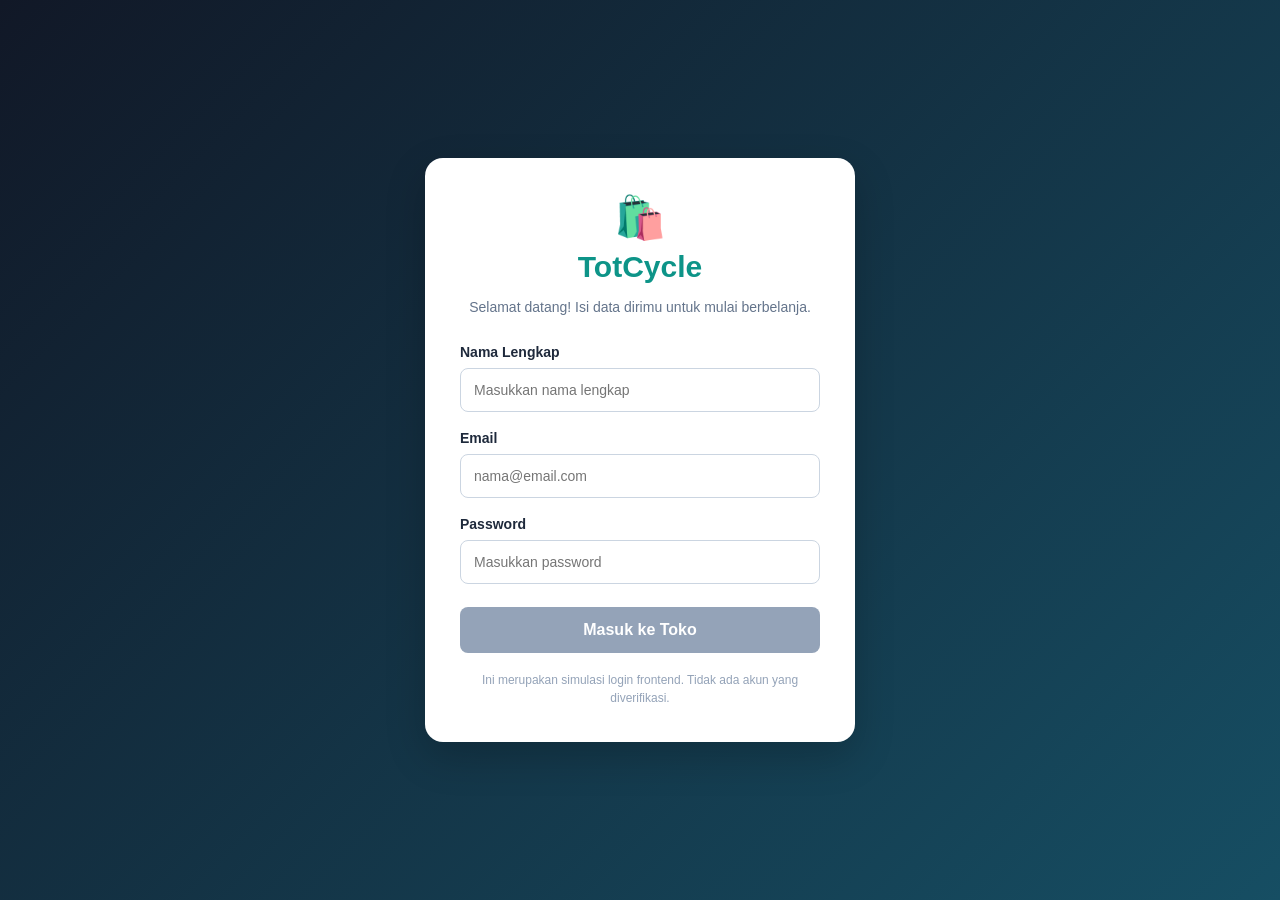
<file: index.html>
<!DOCTYPE html>
<html lang="id">

<head>
    <meta charset="UTF-8">
    <meta name="viewport" content="width=device-width, initial-scale=1.0">
    <title>Login - TotCycle</title>
    <link rel="stylesheet" href="login.css">
    <script src="login.js" defer></script>
</head>

<body>

    <main class="login-container">
        <div class="login-card">

            <div class="logo">🛍️</div>
            <h1>TotCycle</h1>
            <p class="subtitle">Selamat datang! Isi data dirimu untuk mulai berbelanja.</p>

            <form id="login-form">
                <div class="form-group">
                    <label for="nama">Nama Lengkap</label>
                    <input type="text" id="nama" name="nama" placeholder="Masukkan nama lengkap" autocomplete="name"
                        required>
                </div>

                <div class="form-group">
                    <label for="email">Email</label>
                    <input type="email" id="email" name="email" placeholder="nama@email.com" autocomplete="email"
                        required>
                </div>

                <div class="form-group">
                    <label for="password">Password</label>
                    <input type="password" id="password" name="password" placeholder="Masukkan password"
                        autocomplete="current-password" required>
                </div>

                <button type="submit" id="login-button" disabled>
                    Masuk ke Toko
                </button>

                <p class="note">
                    Ini merupakan simulasi login frontend.
                    Tidak ada akun yang diverifikasi.
                </p>
            </form>

        </div>
    </main>

</body>

</html>
</file>
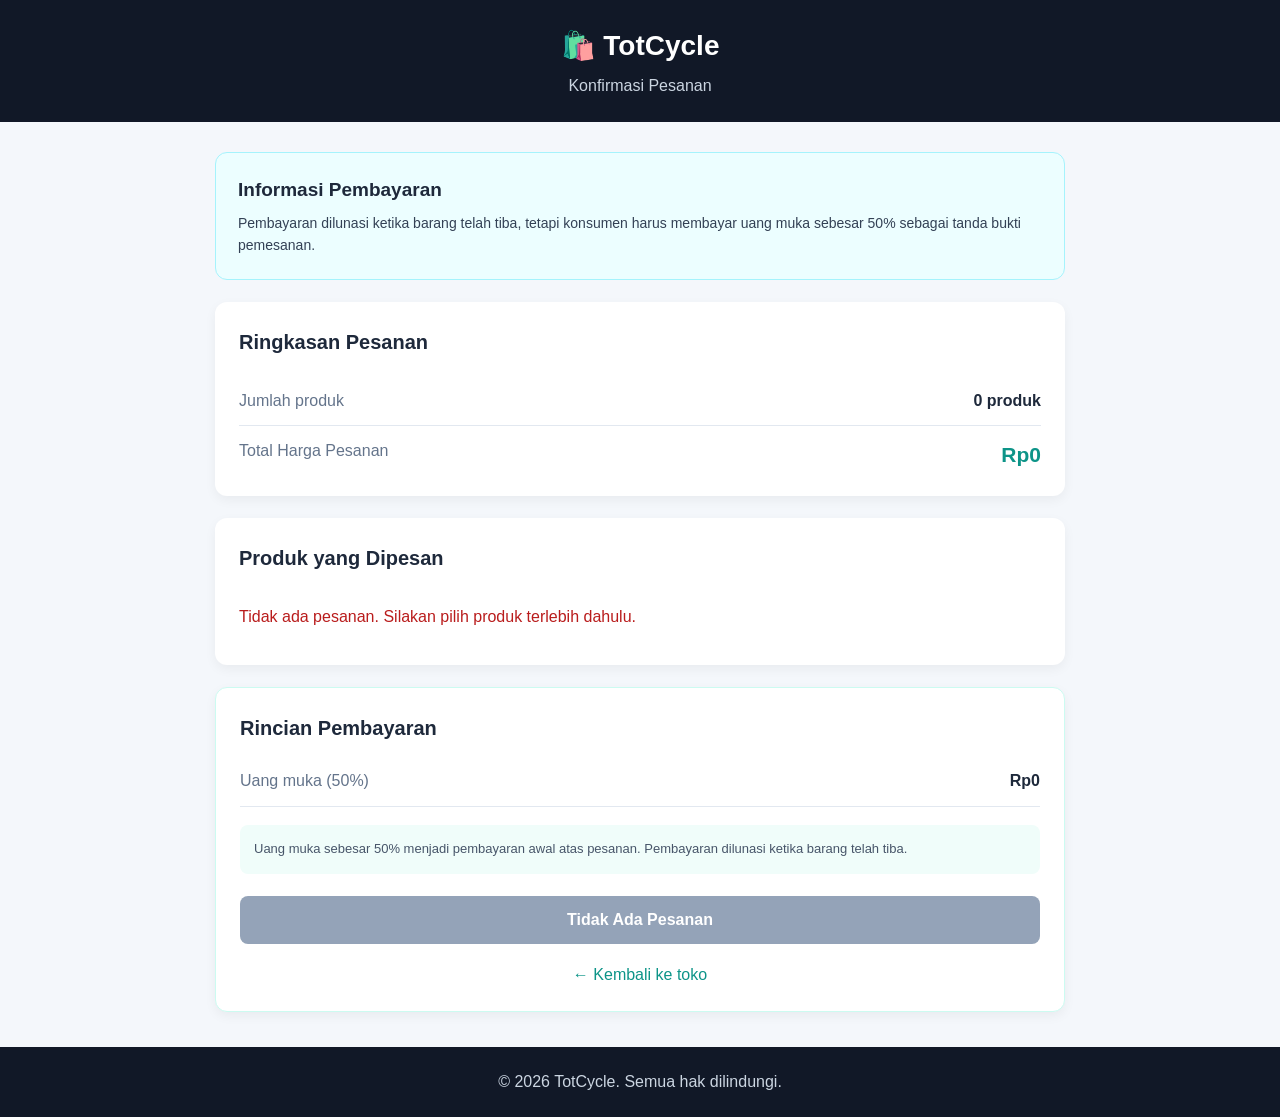
<file: konfirmasi.html>
<!DOCTYPE html>
<html lang="id">

<head>
    <meta charset="UTF-8">
    <meta name="viewport" content="width=device-width, initial-scale=1.0">
    <title>Konfirmasi Pesanan - TotCycle</title>
    <link rel="stylesheet" href="konfirmasi.css">
    <script src="konfirmasi.js" defer></script>
</head>

<body>

    <header class="navbar">
        <h1>🛍️ TotCycle</h1>
        <p>Konfirmasi Pesanan</p>
    </header>

    <main class="container">

        <section class="payment-info">
            <div>
                <h2>Informasi Pembayaran</h2>
                <p>
                    Pembayaran dilunasi ketika barang telah tiba,
                    tetapi konsumen harus membayar uang muka sebesar
                    50% sebagai tanda bukti pemesanan.
                </p>
            </div>
        </section>

        <section class="order-card">
            <h2>Ringkasan Pesanan</h2>

            <div class="summary-row">
                <span>Jumlah produk</span>
                <strong id="item-count">0 produk</strong>
            </div>

            <div class="summary-row total-row">
                <span>Total Harga Pesanan</span>
                <strong id="total-price">Rp0</strong>
            </div>
        </section>

        <section class="order-card">
            <h2>Produk yang Dipesan</h2>

            <div id="product-list"></div>
        </section>

        <section class="payment-card">
            <h2>Rincian Pembayaran</h2>

            <div class="summary-row">
                <span>Uang muka (50%)</span>
                <strong id="dp-total">Rp0</strong>
            </div>

            <p class="payment-note">
                Uang muka sebesar 50% menjadi pembayaran awal
                atas pesanan. Pembayaran dilunasi ketika
                barang telah tiba.
            </p>

            <button id="agree-button">
                Setuju &amp; Konfirmasi Pesanan
            </button>

            <p id="confirmation-message" role="status"></p>

            <a href="toko.html" class="back-link">
                ← Kembali ke toko
            </a>
        </section>

    </main>

    <footer>
        <p>&copy; 2026 TotCycle. Semua hak dilindungi.</p>
    </footer>

</body>

</html>
</file>
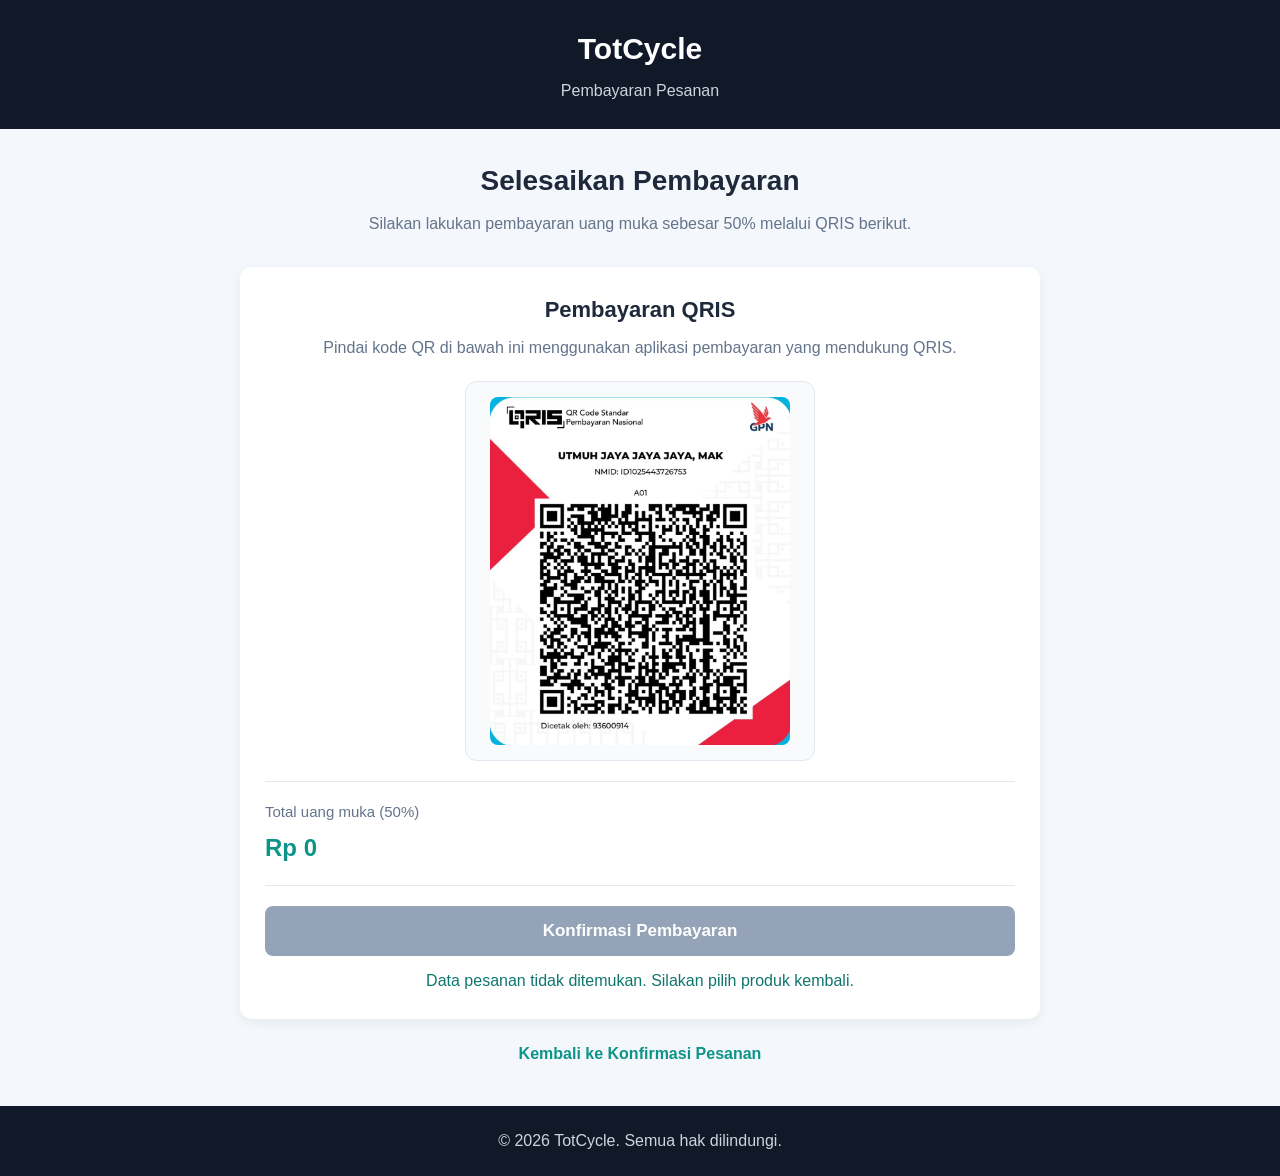
<file: pembayaran.html>
<!DOCTYPE html>
<html lang="id">

<head>
    <meta charset="UTF-8">
    <meta name="viewport" content="width=device-width, initial-scale=1.0">
    <title>Pembayaran - TotCycle</title>
    <link rel="stylesheet" href="pembayaran.css">
</head>

<body>

    <header class="navbar">
        <h1>TotCycle</h1>
        <p>Pembayaran Pesanan</p>
    </header>

    <main class="container">
        <section class="intro">
            <h2>Selesaikan Pembayaran</h2>
            <p>
                Silakan lakukan pembayaran uang muka sebesar 50%
                melalui QRIS berikut.
            </p>
        </section>

        <section class="payment-card">
            <h3>Pembayaran QRIS</h3>

            <p class="payment-description">
                Pindai kode QR di bawah ini menggunakan aplikasi
                pembayaran yang mendukung QRIS.
            </p>

            <div class="qris-container">
                <img src="bayar.jpeg" alt="Kode QRIS pembayaran TotCycle" class="qris-image">
            </div>

            <div class="payment-summary">
                <span>Total uang muka (50%)</span>
                <strong id="dp-total">Rp0</strong>
            </div>

            <button id="confirm-payment" type="button">
                Konfirmasi Pembayaran
            </button>

            <p id="payment-message" aria-live="polite"></p>
        </section>

        <div class="back-container">
            <a href="konfirmasi.html" class="back-link">
                Kembali ke Konfirmasi Pesanan
            </a>
        </div>
    </main>

    <footer>
        <p>&copy; 2026 TotCycle. Semua hak dilindungi.</p>
    </footer>

    <script src="pembayaran.js"></script>
</body>

</html>
</file>
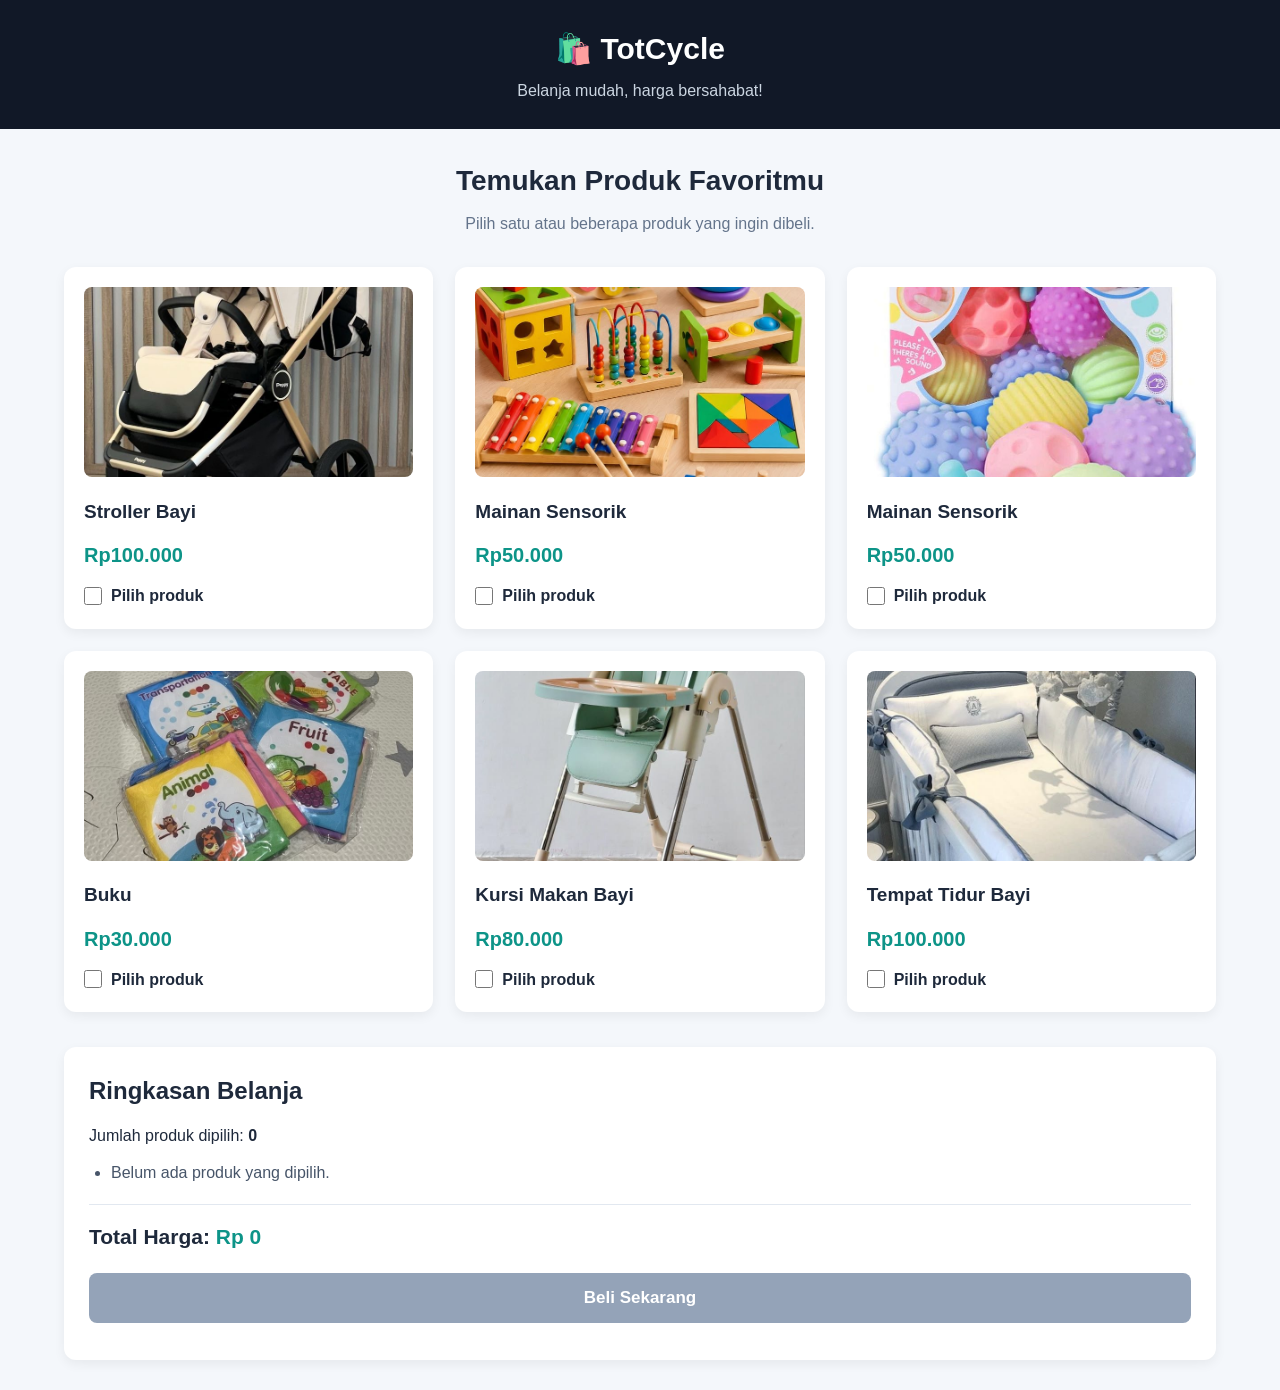
<file: toko.html>
<!DOCTYPE html>
<html lang="id">

<head>
    <meta charset="UTF-8">
    <meta name="viewport" content="width=device-width, initial-scale=1.0">
    <title>TotCycle - Toko Online</title>
    <link rel="stylesheet" href="style.css">
</head>

<body>

    <header class="navbar">
        <h1>🛍️ TotCycle</h1>
        <p>Belanja mudah, harga bersahabat!</p>
    </header>

    <main class="container">
        <section class="intro">
            <h2>Temukan Produk Favoritmu</h2>
            <p>Pilih satu atau beberapa produk yang ingin dibeli.</p>
        </section>

        <section class="product-list">

            <article class="product">
                <img src="bayi.jpeg" alt="Headphone Wireless">
                <h3>Stroller Bayi</h3>
                <p class="price">Rp100.000</p>
                <label class="choose">
                    <input type="checkbox" class="product-check" data-name="Stroler Bayi" value="100000">
                    Pilih produk
                </label>
            </article>

            <article class="product">
                <img src="mainan1.jpeg" alt="Smartwatch">
                <h3>Mainan Sensorik</h3>
                <p class="price">Rp50.000</p>
                <label class="choose">
                    <input type="checkbox" class="product-check" data-name="Mainan Sensorik" value="50000">
                    Pilih produk
                </label>
            </article>

            <article class="product">
                <img src="mainan2.jpeg" alt="Tas Backpack">
                <h3>Mainan Sensorik</h3>
                <p class="price">Rp50.000</p>
                <label class="choose">
                    <input type="checkbox" class="product-check" data-name="Mainan Sensorik" value="50000">
                    Pilih produk
                </label>
            </article>

            <article class="product">
                <img src="buku.jpeg" alt="Sneakers">
                <h3>Buku</h3>
                <p class="price">Rp30.000</p>
                <label class="choose">
                    <input type="checkbox" class="product-check" data-name="Buku" value="30000">
                    Pilih produk
                </label>
            </article>

            <article class="product">
                <img src="kursi.jpeg" alt="Keyboard">
                <h3>Kursi Makan Bayi</h3>
                <p class="price">Rp80.000</p>
                <label class="choose">
                    <input type="checkbox" class="product-check" data-name="Kursi Makan Bayi" value="80000">
                    Pilih produk
                </label>
            </article>

            <article class="product">
                <img src="kasur.jpeg" alt="Lorem">
                <h3>Tempat Tidur Bayi</h3>
                <p class="price">Rp100.000</p>
                <label class="choose">
                    <input type="checkbox" class="product-check" data-name="Tempat Tidur Bayi" value="100000">
                    Pilih produk
                </label>
            </article>

        </section>

        <section class="checkout">
            <h2>Ringkasan Belanja</h2>
            <p>Jumlah produk dipilih: <strong id="item-count">0</strong></p>
            <ul id="selected-products">
                <li>Belum ada produk yang dipilih.</li>
            </ul>
            <p class="total">
                Total Harga: <span id="total-price">Rp0</span>
            </p>
            <button id="buy-button" disabled>Beli Sekarang</button>
            <p id="message" role="status"></p>
        </section>
    </main>

    <script src="script.js"></script>
</body>

</html>
</file>
<file: login.css>
* {
    margin: 0;
    padding: 0;
    box-sizing: border-box;
}

body {
    font-family: Arial, sans-serif;
    background: linear-gradient(135deg, #111827, #164e63);
    min-height: 100vh;
    color: #1e293b;
}

.login-container {
    min-height: 100vh;
    display: flex;
    justify-content: center;
    align-items: center;
    padding: 24px;
}

.login-card {
    width: 100%;
    max-width: 430px;
    background-color: white;
    padding: 35px;
    border-radius: 18px;
    box-shadow: 0 15px 40px rgba(0, 0, 0, 0.2);
}

.logo {
    font-size: 42px;
    text-align: center;
    margin-bottom: 8px;
}

.login-card h1 {
    text-align: center;
    color: #0d9488;
    font-size: 30px;
}

.subtitle {
    text-align: center;
    color: #64748b;
    font-size: 14px;
    line-height: 1.6;
    margin: 12px 0 25px;
}

.form-group {
    margin-bottom: 18px;
}

.form-group label {
    display: block;
    font-weight: bold;
    font-size: 14px;
    margin-bottom: 8px;
}

.form-group input {
    width: 100%;
    padding: 13px;
    border: 1px solid #cbd5e1;
    border-radius: 8px;
    font-size: 14px;
    outline: none;
    transition: border-color 0.2s;
}

.form-group input:focus {
    border-color: #0d9488;
    box-shadow: 0 0 0 3px rgba(13, 148, 136, 0.12);
}

#login-button {
    width: 100%;
    padding: 14px;
    margin-top: 5px;
    border: none;
    border-radius: 8px;
    background-color: #0d9488;
    color: white;
    font-size: 16px;
    font-weight: bold;
    cursor: pointer;
    transition: background-color 0.2s;
}

#login-button:hover:not(:disabled) {
    background-color: #0f766e;
}

#login-button:disabled {
    background-color: #94a3b8;
    cursor: not-allowed;
}

.note {
    text-align: center;
    color: #94a3b8;
    font-size: 12px;
    line-height: 1.5;
    margin-top: 18px;
}

@media (max-width: 480px) {
    .login-card {
        padding: 25px 20px;
    }
}
</file>
<file: konfirmasi.css>
* {
    margin: 0;
    padding: 0;
    box-sizing: border-box;
}

body {
    font-family: Arial, sans-serif;
    background: #f4f7fb;
    color: #1e293b;
    line-height: 1.6;
}

.navbar {
    background: #111827;
    color: white;
    text-align: center;
    padding: 24px 15px;
}

.navbar h1 {
    font-size: 28px;
    margin-bottom: 4px;
}

.navbar p {
    color: #cbd5e1;
}

.container {
    width: 90%;
    max-width: 850px;
    margin: 30px auto;
}

.payment-info {
    display: flex;
    gap: 15px;
    align-items: flex-start;
    background: #ecfeff;
    border: 1px solid #a5f3fc;
    border-radius: 12px;
    padding: 22px;
    margin-bottom: 22px;
}

.info-icon {
    font-size: 25px;
}

.payment-info h2 {
    font-size: 19px;
    margin-bottom: 6px;
}

.payment-info p {
    color: #334155;
    font-size: 14px;
}

.order-card,
.payment-card {
    background: white;
    padding: 24px;
    border-radius: 12px;
    box-shadow: 0 4px 12px rgba(0, 0, 0, 0.05);
    margin-bottom: 22px;
}

.order-card h2,
.payment-card h2 {
    font-size: 20px;
    margin-bottom: 18px;
}

.summary-row {
    display: flex;
    justify-content: space-between;
    align-items: flex-start;
    gap: 15px;
    padding: 12px 0;
    border-bottom: 1px solid #e2e8f0;
}

.summary-row span {
    color: #64748b;
}

.summary-row strong {
    text-align: right;
    overflow-wrap: anywhere;
}

.total-row {
    border-bottom: none;
    padding-bottom: 0;
}

.total-row strong {
    color: #0d9488;
    font-size: 21px;
}

.order-item {
    display: flex;
    align-items: center;
    gap: 15px;
    padding: 15px 0;
    border-bottom: 1px solid #e2e8f0;
}

.order-item:last-child {
    border-bottom: none;
}

.order-item img {
    width: 85px;
    height: 85px;
    object-fit: cover;
    border-radius: 8px;
    background: #f1f5f9;
}

.product-details {
    flex: 1;
    min-width: 0;
}

.product-details h3 {
    font-size: 16px;
    margin-bottom: 5px;
    overflow-wrap: anywhere;
}

.product-details p {
    color: #64748b;
    font-size: 13px;
}

.product-price {
    text-align: right;
    min-width: 125px;
}

.product-price .dp {
    color: #0d9488;
    font-weight: bold;
    margin-top: 5px;
}

.payment-card {
    border: 1px solid #ccfbf1;
}

.payment-card h2 {
    margin-bottom: 12px;
}

.payment-note {
    margin-top: 18px;
    padding: 14px;
    background: #f0fdfa;
    border-radius: 8px;
    color: #475569;
    font-size: 13px;
}

#agree-button {
    width: 100%;
    padding: 15px;
    margin-top: 22px;
    border: none;
    border-radius: 8px;
    background: #0d9488;
    color: white;
    font-size: 16px;
    font-weight: bold;
    cursor: pointer;
}

#agree-button:hover {
    background: #0f766e;
}

#agree-button:disabled {
    background: #94a3b8;
    cursor: default;
}

#confirmation-message {
    margin-top: 15px;
    text-align: center;
    color: #0f766e;
    font-weight: bold;
}

.back-link {
    display: block;
    text-align: center;
    color: #0d9488;
    margin-top: 18px;
    text-decoration: none;
}

.back-link:hover {
    text-decoration: underline;
}

.empty-message {
    color: #b91c1c;
    padding: 12px 0;
}

footer {
    text-align: center;
    padding: 22px;
    background: #111827;
    color: #cbd5e1;
    margin-top: 35px;
}

@media (max-width: 600px) {
    .container {
        width: 92%;
        margin: 20px auto;
    }

    .order-card,
    .payment-card {
        padding: 18px;
    }

    .order-item {
        align-items: flex-start;
        flex-wrap: wrap;
    }

    .order-item img {
        width: 70px;
        height: 70px;
    }

    .product-price {
        width: 100%;
        text-align: left;
        padding-left: 85px;
    }

    .summary-row {
        font-size: 14px;
    }
}
</file>
<file: pembayaran.css>
* {
    margin: 0;
    padding: 0;
    box-sizing: border-box;
}

body {
    font-family: Arial, sans-serif;
    background-color: #f4f7fb;
    color: #1e293b;
    line-height: 1.6;
}

.navbar {
    background-color: #111827;
    color: white;
    text-align: center;
    padding: 25px 15px;
}

.navbar h1 {
    font-size: 30px;
    margin-bottom: 5px;
}

.navbar p {
    color: #cbd5e1;
}

.container {
    width: 90%;
    max-width: 800px;
    margin: 30px auto;
}

.intro {
    text-align: center;
    margin-bottom: 30px;
}

.intro h2 {
    font-size: 28px;
    margin-bottom: 8px;
}

.intro p {
    color: #64748b;
}

.payment-card {
    background-color: white;
    padding: 25px;
    border-radius: 12px;
    box-shadow: 0 4px 12px rgba(0, 0, 0, 0.06);
    text-align: center;
}

.payment-card h3 {
    font-size: 22px;
    margin-bottom: 8px;
}

.payment-description {
    color: #64748b;
    margin-bottom: 20px;
}

.qris-container {
    display: flex;
    justify-content: center;
    align-items: center;
    padding: 15px;
    margin: 0 auto 20px;
    max-width: 350px;
    background-color: #f8fafc;
    border: 1px solid #e2e8f0;
    border-radius: 12px;
}

.qris-image {
    display: block;
    width: 100%;
    max-width: 300px;
    height: auto;
    object-fit: contain;
    border-radius: 8px;
}

.payment-summary {
    display: flex;
    flex-direction: column;
    gap: 5px;
    text-align: left;
    border-top: 1px solid #e2e8f0;
    border-bottom: 1px solid #e2e8f0;
    padding: 18px 0;
    margin-top: 20px;
}

.payment-summary span {
    color: #64748b;
    font-size: 15px;
}

.payment-summary strong {
    font-size: 24px;
    color: #0d9488;
}

#confirm-payment {
    width: 100%;
    padding: 15px;
    margin-top: 20px;
    border: none;
    border-radius: 8px;
    background-color: #0d9488;
    color: white;
    font-size: 17px;
    font-weight: bold;
    cursor: pointer;
    transition: background-color 0.2s;
}

#confirm-payment:hover:not(:disabled) {
    background-color: #0f766e;
}

#confirm-payment:disabled {
    background-color: #94a3b8;
    cursor: not-allowed;
}

#payment-message {
    margin-top: 12px;
    color: #0f766e;
    text-align: center;
}

.back-container {
    text-align: center;
    margin-top: 22px;
}

.back-link {
    color: #0d9488;
    text-decoration: none;
    font-weight: 600;
}

.back-link:hover {
    color: #0f766e;
    text-decoration: underline;
}

footer {
    text-align: center;
    padding: 22px;
    margin-top: 40px;
    background-color: #111827;
    color: #cbd5e1;
}

@media (max-width: 550px) {
    .container {
        width: 92%;
    }

    .intro h2 {
        font-size: 23px;
    }

    .payment-card {
        padding: 18px;
    }

    .qris-container {
        padding: 10px;
    }

    .qris-image {
        max-width: 260px;
    }
}
</file>
<file: style.css>
* {
    margin: 0;
    padding: 0;
    box-sizing: border-box;
}

body {
    font-family: Arial, sans-serif;
    background-color: #f4f7fb;
    color: #1e293b;
    line-height: 1.6;
}

.navbar {
    background-color: #111827;
    color: white;
    text-align: center;
    padding: 25px 15px;
}

.navbar h1 {
    font-size: 30px;
    margin-bottom: 5px;
}

.navbar p {
    color: #cbd5e1;
}

.container {
    width: 90%;
    max-width: 1200px;
    margin: 30px auto;
}

.intro {
    text-align: center;
    margin-bottom: 30px;
}

.intro h2 {
    font-size: 28px;
    margin-bottom: 8px;
}

.intro p {
    color: #64748b;
}

.product-list {
    display: grid;
    grid-template-columns: repeat(3, minmax(0, 1fr));
    gap: 22px;
}

.product {
    background-color: white;
    padding: 18px;
    border-radius: 12px;
    border: 2px solid transparent;
    box-shadow: 0 4px 12px rgba(0, 0, 0, 0.06);
    transition: transform 0.2s, border-color 0.2s;
}

.product:hover {
    transform: translateY(-4px);
}

.product.selected {
    border-color: #0d9488;
    background-color: #f0fdfa;
}

.product img {
    width: 100%;
    height: 190px;
    object-fit: cover;
    border-radius: 8px;
    margin-bottom: 12px;
}

.product h3 {
    font-size: 19px;
    margin-bottom: 5px;
}

.description {
    font-size: 14px;
    color: #64748b;
    min-height: 45px;
}

.price {
    font-size: 20px;
    font-weight: bold;
    color: #0d9488;
    margin: 12px 0;
}

.choose {
    display: flex;
    align-items: center;
    gap: 9px;
    cursor: pointer;
    font-weight: 600;
}

.choose input {
    width: 18px;
    height: 18px;
    accent-color: #0d9488;
    cursor: pointer;
}

.checkout {
    margin-top: 35px;
    background-color: white;
    padding: 25px;
    border-radius: 12px;
    box-shadow: 0 4px 12px rgba(0, 0, 0, 0.06);
}

.checkout h2 {
    margin-bottom: 12px;
}

#selected-products {
    margin: 12px 0 18px 22px;
    color: #475569;
}

.total {
    border-top: 1px solid #e2e8f0;
    padding-top: 15px;
    font-size: 21px;
    font-weight: bold;
}

#total-price {
    color: #0d9488;
}

#buy-button {
    width: 100%;
    padding: 15px;
    margin-top: 20px;
    border: none;
    border-radius: 8px;
    background-color: #0d9488;
    color: white;
    font-size: 17px;
    font-weight: bold;
    cursor: pointer;
}

#buy-button:hover:not(:disabled) {
    background-color: #0f766e;
}

#buy-button:disabled {
    background-color: #94a3b8;
    cursor: not-allowed;
}

#message {
    margin-top: 12px;
    text-align: center;
    color: #0f766e;
}

footer {
    text-align: center;
    padding: 22px;
    margin-top: 40px;
    background-color: #111827;
    color: #cbd5e1;
}

@media (max-width: 850px) {
    .product-list {
        grid-template-columns: repeat(2, minmax(0, 1fr));
    }
}

@media (max-width: 550px) {
    .product-list {
        grid-template-columns: 1fr;
    }

    .intro h2 {
        font-size: 23px;
    }

    .container {
        width: 92%;
    }
}
</file>
